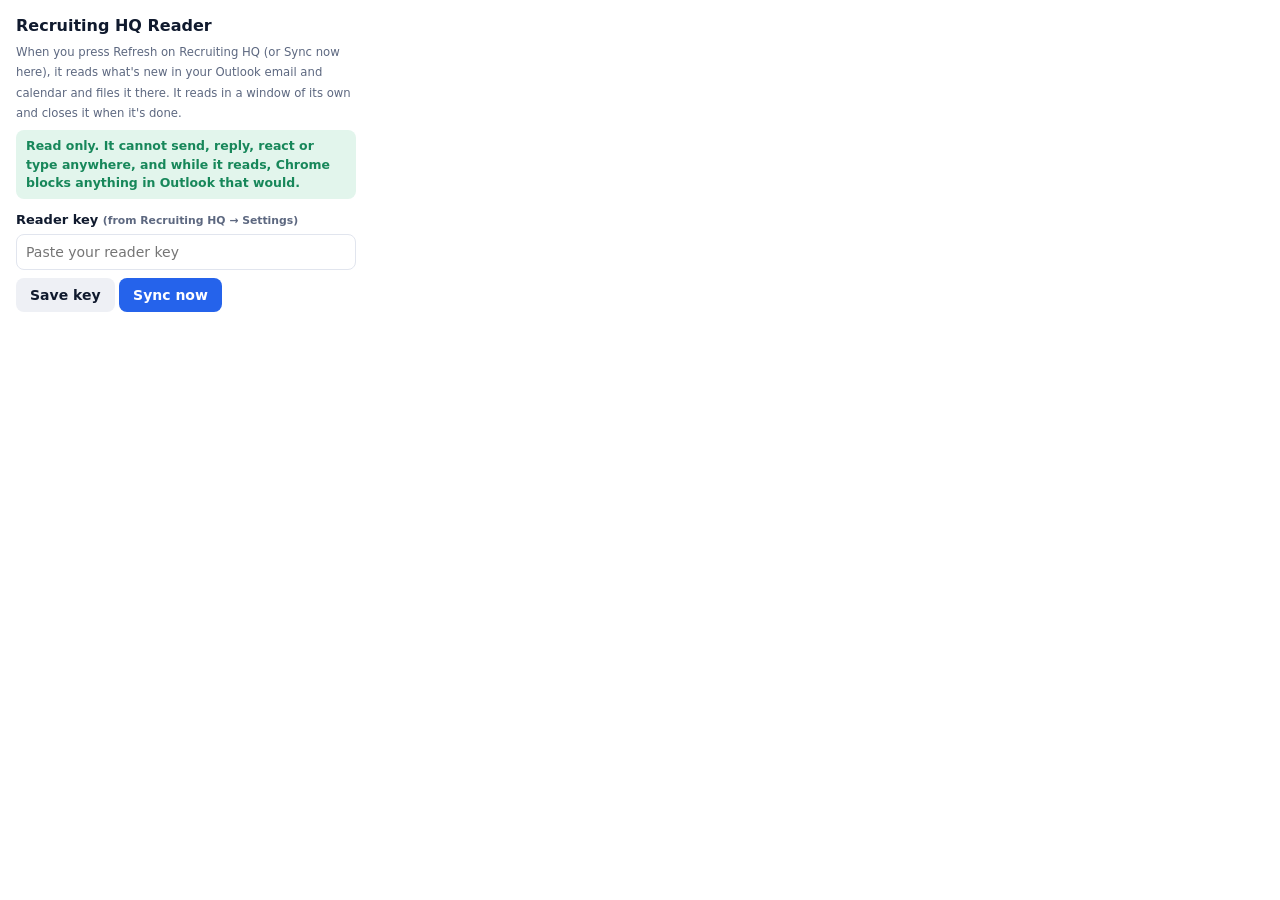
<file: reader-extension/popup.html>
<!doctype html>
<html>
  <head>
    <meta charset="utf-8" />
    <style>
      body { font: 14px/1.45 'Segoe UI', system-ui, sans-serif; width: 340px; margin: 0; padding: 14px 16px; color: #101a2e; }
      h1 { font-size: 16px; margin: 0 0 4px; }
      .safe { background: #e2f5ec; color: #17875a; border-radius: 8px; padding: 7px 10px; font-size: 12.5px; font-weight: 600; margin: 8px 0 12px; }
      label { display: block; font-weight: 600; font-size: 13px; margin-bottom: 4px; }
      input { width: 100%; box-sizing: border-box; padding: 7px 9px; border: 1.5px solid #e1e5ee; border-radius: 8px; font: inherit; }
      button { margin-top: 8px; padding: 7px 14px; border-radius: 8px; border: 0; background: #2563eb; color: #fff; font: inherit; font-weight: 600; cursor: pointer; }
      button.ghost { background: #eef0f5; color: #101a2e; }
      .status { margin-top: 12px; font-size: 12.5px; color: #5d6880; white-space: pre-wrap; max-height: 220px; overflow: auto; }
      small { color: #5d6880; }
    </style>
  </head>
  <body>
    <h1>Recruiting HQ Reader</h1>
    <small>When you press Refresh on Recruiting HQ (or Sync now here), it reads what's new in your Outlook email and calendar and files it there. It reads in a window of its own and closes it when it's done.</small>
    <div class="safe">Read only. It cannot send, reply, react or type anywhere, and while it reads, Chrome blocks anything in Outlook that would.</div>
    <label for="key">Reader key <small>(from Recruiting HQ → Settings)</small></label>
    <input id="key" type="password" autocomplete="off" placeholder="Paste your reader key" />
    <button id="save" class="ghost">Save key</button>
    <button id="sync">Sync now</button>
    <div class="status" id="status"></div>
    <script src="popup.js"></script>
  </body>
</html>
</file>
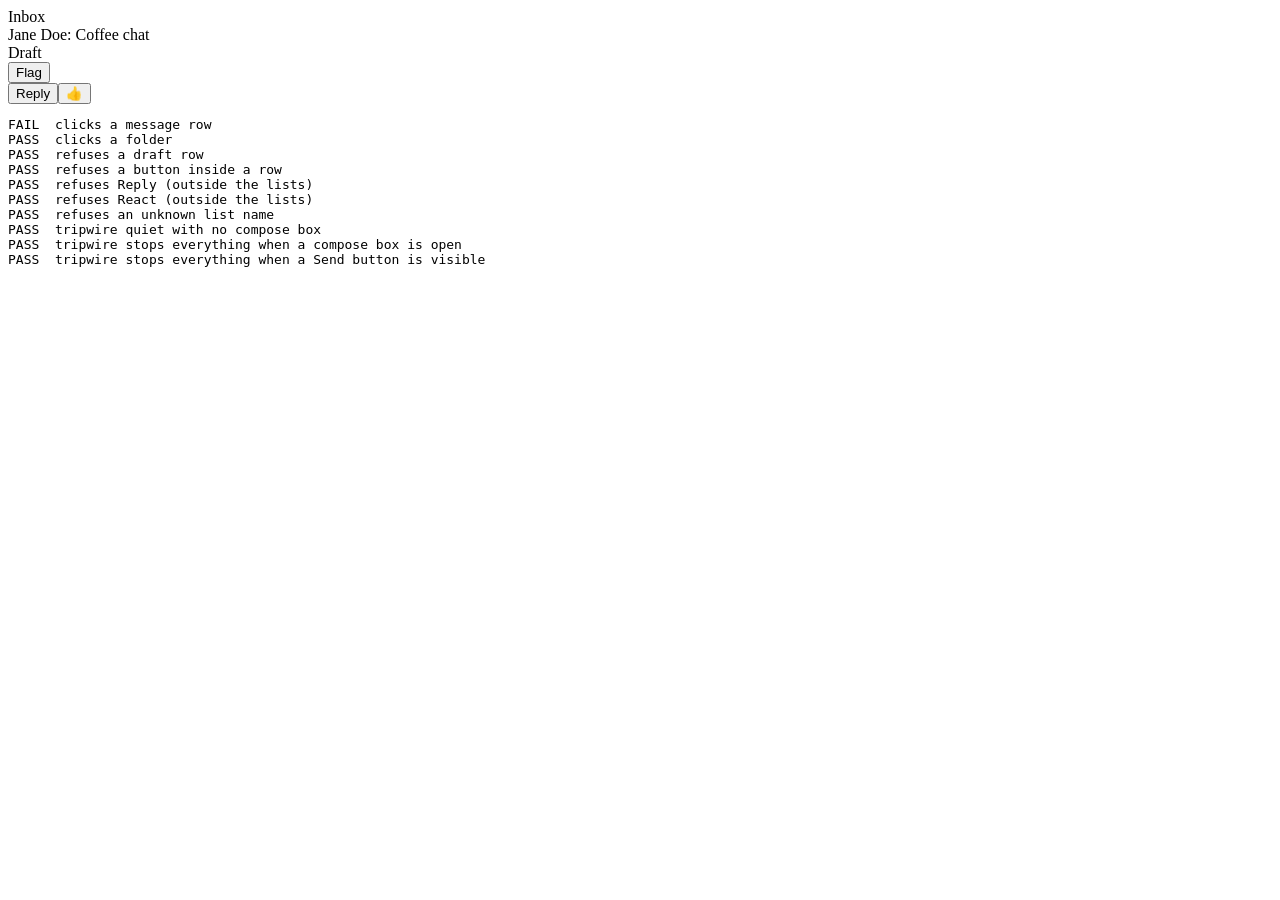
<file: reader-extension/test/guard_test.html>
<!doctype html>
<html>
  <head>
    <meta charset="utf-8" />
    <title>Reader guard test</title>
  </head>
  <body>
    <!-- A stand-in for an Outlook page, used to check the reader's click guard and tripwire. Open it in a browser. -->
    <div role="tree"><div role="treeitem" id="folder" title="Inbox - 3 items">Inbox</div></div>
    <div role="listbox">
      <div role="option" id="row" aria-label="Collapsed Jane Doe Coffee chat Fri 10/16">Jane Doe: Coffee chat</div>
      <div role="option" id="draftRow" aria-label="[Draft] jane.banker@example.com Thank you">Draft</div>
      <div role="option" id="rowWithButton"><button id="flag" aria-label="Flag this message">Flag</button></div>
    </div>
    <div id="pane"><button id="reply" aria-label="Reply">Reply</button><button id="react" aria-label="React">👍</button></div>
    <pre id="out"></pre>
    <script src="../safe.js"></script>
    <script>
      const results = []
      const check = (name, ok) => results.push(`${ok ? 'PASS' : 'FAIL'}  ${name}`)
      const clicked = new Set()
      for (const el of document.querySelectorAll('[id]')) el.addEventListener('click', () => clicked.add(el.id))
      const $ = (id) => document.getElementById(id)

      check('clicks a message row', rhqSafeClick($('row'), 'outlook-messages') && clicked.has('row'))
      check('clicks a folder', rhqSafeClick($('folder'), 'outlook-folders') && clicked.has('folder'))
      check('refuses a draft row', !rhqSafeClick($('draftRow'), 'outlook-messages') && !clicked.has('draftRow'))
      check('refuses a button inside a row', !rhqSafeClick($('flag'), 'outlook-messages') && !clicked.has('flag'))
      check('refuses Reply (outside the lists)', !rhqSafeClick($('reply'), 'outlook-messages') && !clicked.has('reply'))
      check('refuses React (outside the lists)', !rhqSafeClick($('react'), 'outlook-messages') && !clicked.has('react'))
      check('refuses an unknown list name', !rhqSafeClick($('row'), 'anything-else'))
      check('tripwire quiet with no compose box', !rhqComposeOpen('outlook'))

      // Now a compose box appears: every click must stop.
      const editor = document.createElement('div')
      editor.contentEditable = 'true'
      editor.textContent = ' '
      document.body.appendChild(editor)
      let stopped = false
      clicked.clear()
      try { rhqSafeClick($('row'), 'outlook-messages') } catch (e) { stopped = e instanceof RhqStop }
      check('tripwire stops everything when a compose box is open', stopped && !clicked.has('row'))
      editor.remove()

      const send = document.createElement('button')
      send.setAttribute('aria-label', 'Send')
      document.body.appendChild(send)
      stopped = false
      try { rhqSafeClick($('row'), 'outlook-messages') } catch (e) { stopped = e instanceof RhqStop }
      check('tripwire stops everything when a Send button is visible', stopped)
      send.remove()

      document.getElementById('out').textContent = results.join('\n')
      document.title = results.every((r) => r.startsWith('PASS')) ? 'ALL PASS' : 'SOME FAILED'
    </script>
  </body>
</html>
</file>
